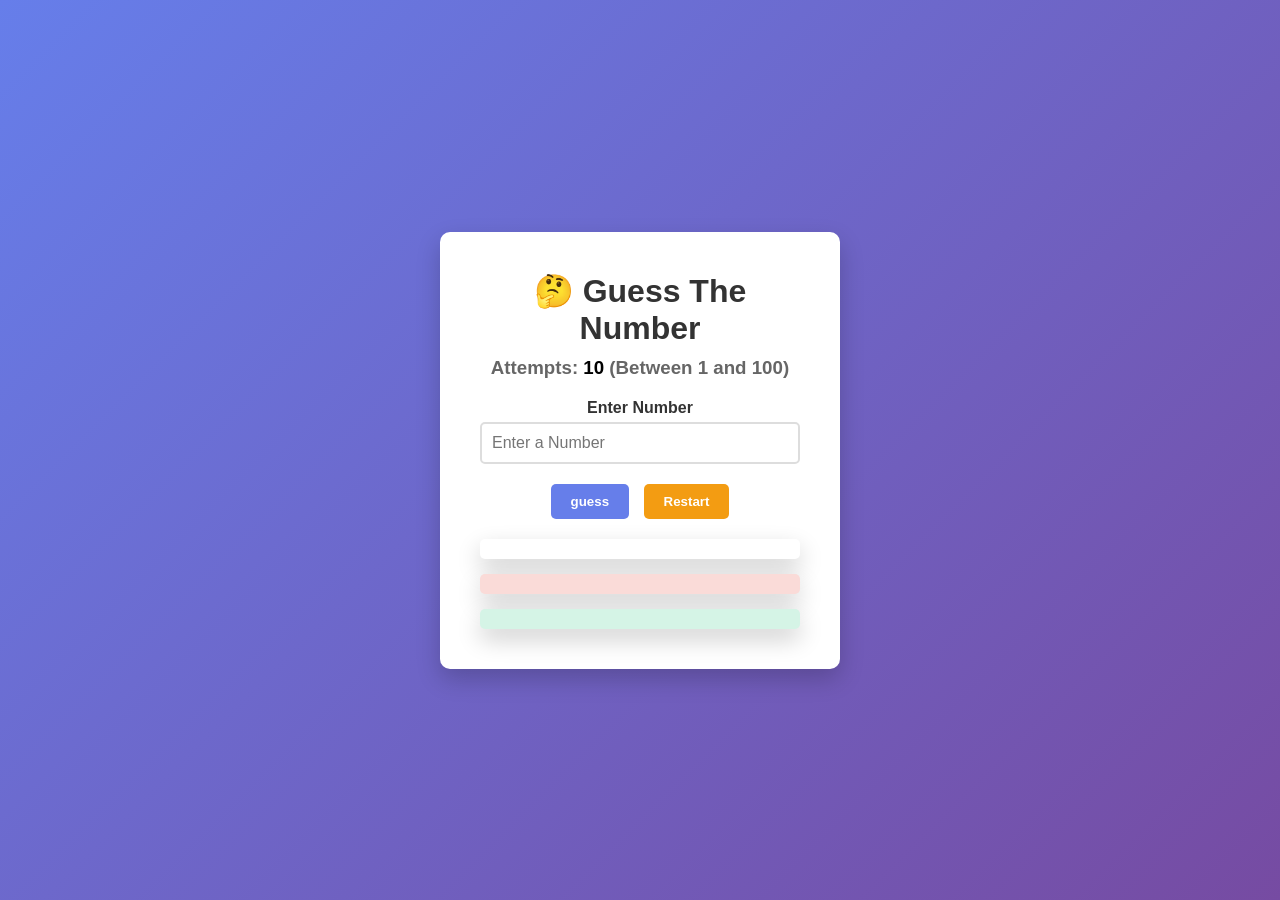
<file: Guessing-Number/index.html>
<!doctype html>
<html lang="en">
  <head>
    <meta charset="UTF-8" />
    <meta name="viewport" content="width=device-width, initial-scale=1.0" />
    <title>Document</title>
    <link rel="stylesheet" href="style.css" />
  </head>
  <body>
    <div>
      <h1>🤔 Guess The Number</h1>
      <h3>Attempts: <span class="attempt">10</span> (Between 1 and 100)</h3>
      <label for="guess"> Enter Number</label>
      <input type="number" id="guess" placeholder="Enter a Number " />
      <br />
      <button class="submit">guess</button>
      <button class="restart">Restart</button>
      <div class="prevValue"></div>
      <div class="error"></div>
      <div class="result"></div>
    </div>
    <script src="./script.js"></script>
  </body>
</html>
</file>
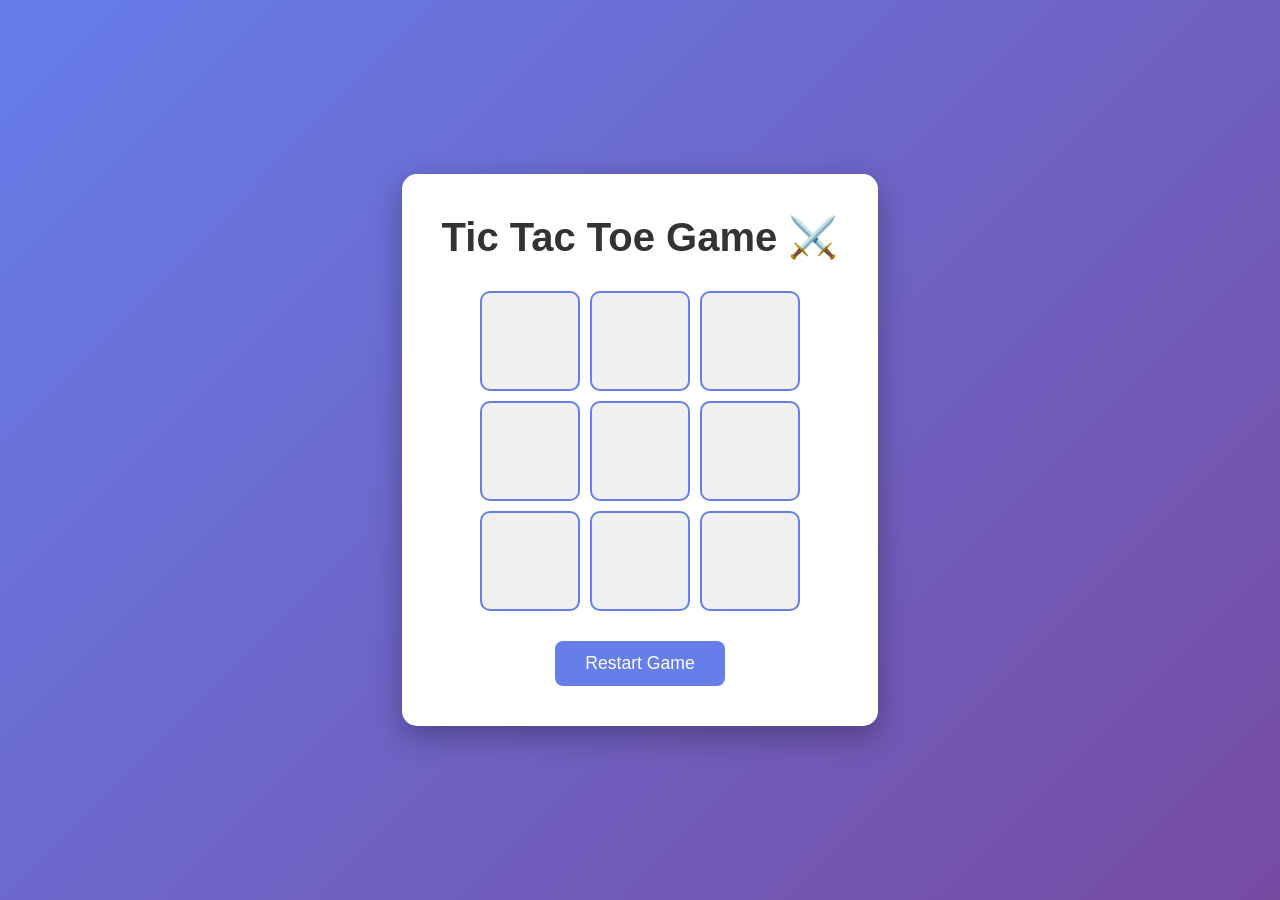
<file: Tic-Tac-Toe/index.html>
<!doctype html>
<html lang="en">
  <head>
    <meta charset="UTF-8" />
    <meta name="viewport" content="width=device-width, initial-scale=1.0" />
    <title>Tic-Tac-Toe</title>
  </head>
  <link rel="stylesheet" href="style.css">
  <body>
    <div class="container">
      <div class="main">
        <h1>Tic Tac Toe Game ⚔️</h1>
        <h2 class="winner"></h2>
        <div class="boxes">
          <button class="box"></button>
          <button class="box"></button>
          <button class="box"></button>
          <button class="box"></button>
          <button class="box"></button>
          <button class="box"></button>
          <button class="box"></button>
          <button class="box"></button>
          <button class="box"></button>
        </div>
        <p  class="drawGame"></p>
        <button class="restartGame">Restart Game</button>
      </div>
    </div>
    <script src="script.js"></script>
  </body>
</html>
</file>
<file: Guessing-Number/style.css>
* {
  margin: 0;
  padding: 0;
  box-sizing: border-box;
}

body {
  display: flex;
  justify-content: center;
  align-items: center;
  min-height: 100vh;
  background: linear-gradient(135deg, #667eea 0%, #764ba2 100%);
  font-family: Arial, sans-serif;
}

div {
  background: white;
  padding: 40px;
  border-radius: 10px;
  box-shadow: 0 10px 25px rgba(0, 0, 0, 0.2);
  text-align: center;
  max-width: 400px;
}

h1 {
  color: #333;
  margin-bottom: 10px;
}

h3 {
  color: #666;
  margin-bottom: 20px;
}

label {
  display: block;
  color: #333;
  margin-bottom: 5px;
  font-weight: bold;
}

input {
  width: 100%;
  padding: 10px;
  margin-bottom: 15px;
  border: 2px solid #ddd;
  border-radius: 5px;
  font-size: 16px;
}

button {
  padding: 10px 20px;
  margin: 5px;
  border: none;
  border-radius: 5px;
  cursor: pointer;
  font-weight: bold;
  transition: 0.3s;
}

.submit {
  background: #667eea;
  color: white;
}

input::-webkit-outer-spin-button,
input::-webkit-inner-spin-button {
  -webkit-appearance: none;
  margin: 0;
}

.submit:hover {
  background: #5568d3;
}
.attempt {
  color: black;
}

.restart {
  background: #f39c12;
  color: white;
}

.restart:hover {
  background: #e67e22;
}

p {
  margin-top: 15px;
  color: #333;
}

.prevValue,
.error,
.result {
  margin-top: 15px;
  padding: 10px;
  border-radius: 5px;
  min-height: 20px;
}

.error {
  color: #e74c3c;
  background: #fadbd8;
}

.result {
  color: #27ae60;
  background: #d5f4e6;
  font-weight: bold;
}
</file>
<file: Tic-Tac-Toe/style.css>
* {
      margin: 0;
      padding: 0;
      box-sizing: border-box;
    }

    body {
      display: flex;
      justify-content: center;
      align-items: center;
      min-height: 100vh;
      background: linear-gradient(135deg, #667eea 0%, #764ba2 100%);
      font-family: Arial, sans-serif;
    }

    .container {
      width: 100%;
      display: flex;
      justify-content: center;
      align-items: center;
    }

    .main {
      background: white;
      padding: 40px;
      border-radius: 15px;
      box-shadow: 0 10px 30px rgba(0, 0, 0, 0.3);
      text-align: center;
    }

    h1 {
      color: #333;
      margin-bottom: 10px;
      font-size: 2.5em;
    }

    .winner {
      color: #667eea;
      
      margin-bottom: 30px;
      font-size: 1.6em;
    }

    .boxes {
      display: grid;
      grid-template-columns: repeat(3, 100px);
      gap: 10px;
      margin-bottom: 30px;
      justify-content: center;
    }

    .box {
      width: 100px;
      height: 100px;
      background: #f0f0f0;
      border: 2px solid #667eea;
      border-radius: 10px;
      cursor: pointer;
      font-size: 2.2em;
      font-weight: bold;
      display: flex;
      justify-content: center;
      align-items: center;
      transition: all 0.3s ease;
    }

     .drawGame{
        color: #ff6b6b;
        font-size: 1.2rem;
        font-weight: bold;
        text-align: center;
        margin: 10px 0;
      }
    .boxe:hover {
      background: #e0e0ff;
      transform: scale(1.05);
    }

    button {
      padding: 12px 30px;
      font-size: 1.1em;
      background: #667eea;
      color: white;
      border: none;
      border-radius: 8px;
      cursor: pointer;
      transition: all 0.3s ease;
    }

    button:hover {
      background: #764ba2;
      transform: translateY(-2px);
      box-shadow: 0 5px 15px rgba(0, 0, 0, 0.2);
    }
</file>
